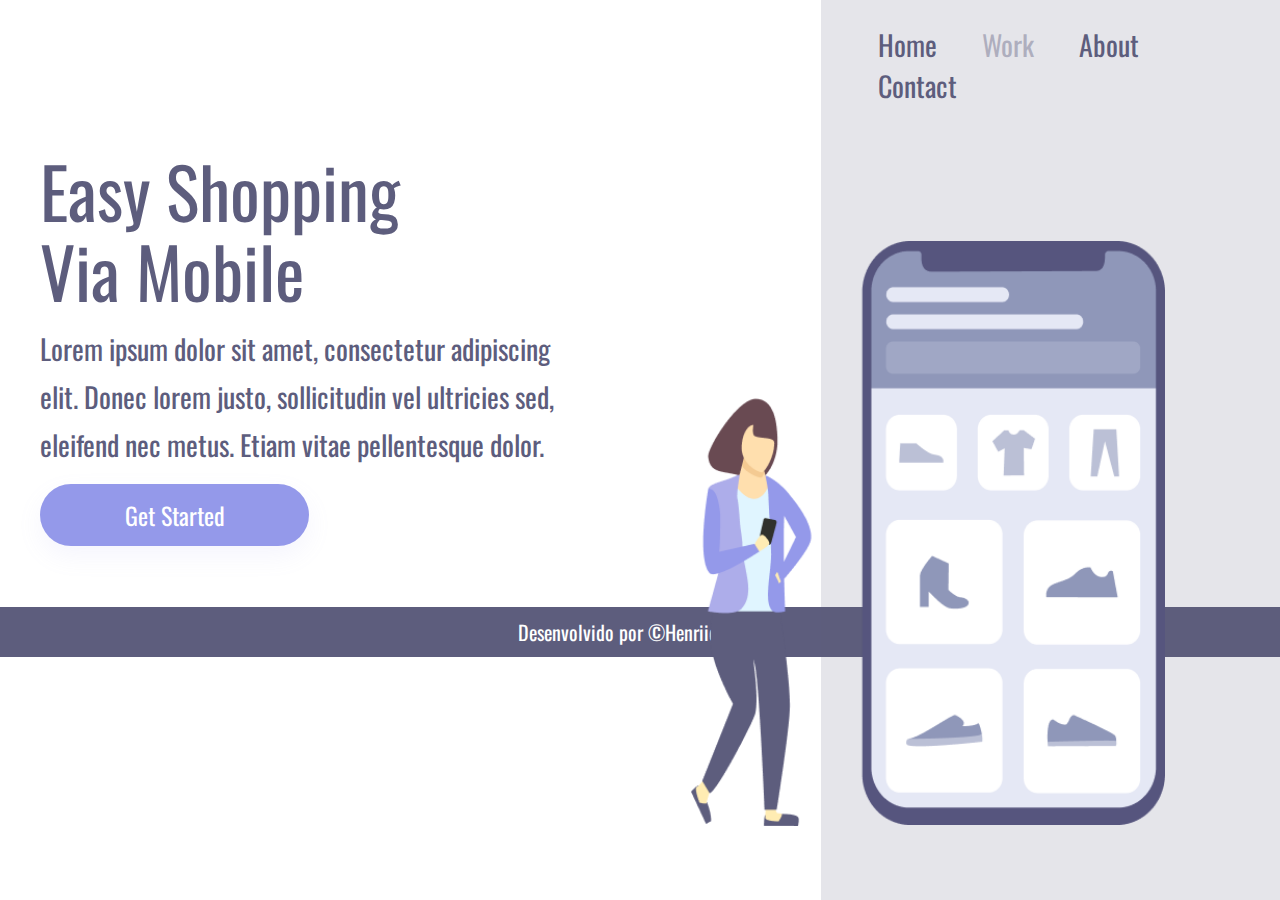
<file: Easy-Shopping-Lading-Page/index.html>
<!DOCTYPE html>
<html lang="en">

<head>
    <meta charset="UTF-8">
    <meta http-equiv="X-UA-Compatible" content="IE=edge">
    <meta name="viewport" content="width=device-width, initial-scale=1.0">
    <link rel="preconnect" href="https://fonts.googleapis.com">
    <link rel="preconnect" href="https://fonts.gstatic.com" crossorigin>
    <link href="https://fonts.googleapis.com/css2?family=Oswald&display=swap" rel="stylesheet">
    <link rel="shortcut icon" href="icons/shopping-center.png" type="image/x-icon">
    <link rel="stylesheet" href="style.css">
    <title>CSS - Projeto</title>
</head>

<body>
    <div class="container">
        <section class="conteiner-left">
            <h1>Easy Shopping <br> Via Mobile</h1>

            <p>Lorem ipsum dolor sit amet, consectetur adipiscing elit. Donec lorem justo, sollicitudin vel ultricies
                sed, eleifend nec metus. Etiam vitae pellentesque dolor. </p>

            <button>Get Started</button>
        </section>

        <section class="conteiner-right">
            <header>
                <a href="#">Home</a>
                <a href="#">Work</a>
                <a href="#">About</a>
                <a href="#">Contact</a>
            </header>

            <img src="img/girl-cell.png" alt="image-girl-cell-phone">

        </section>
    </div>
    <footer>
        Desenvolvido por &copy;HenriiqueDev
    </footer>
</body>

</html>
</file>
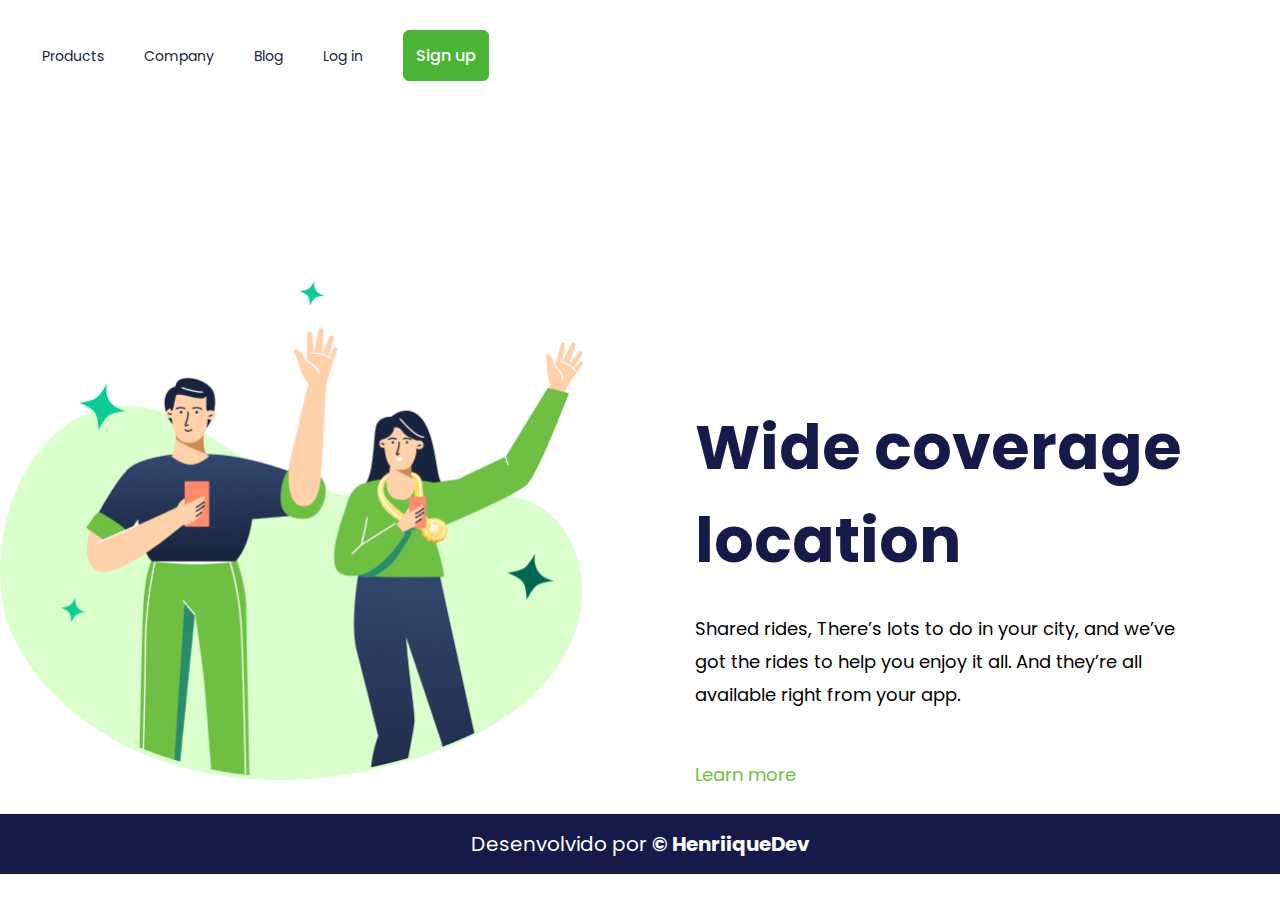
<file: Lading-Page-Location/index.html>
<!DOCTYPE html>
<html lang="pt-br">

<head>
    <meta charset="UTF-8">
    <meta http-equiv="X-UA-Compatible" content="IE=edge">
    <meta name="viewport" content="width=device-width, initial-scale=1.0">
    <link rel="preconnect" href="https://fonts.googleapis.com">
    <link rel="preconnect" href="https://fonts.gstatic.com" crossorigin>
    <link href="https://fonts.googleapis.com/css2?family=Poppins:wght@400;500;700&display=swap" rel="stylesheet">
    <link rel="stylesheet" href="style.css">
    <link rel="shortcut icon" href="icons/travel-bag.png" type="image/x-icon">
    <title>Location - Desafio</title>
</head>

<body>
    <header>
        <a class="nav-bar" href="#">Products</a>
        <a class="nav-bar" href="#">Company</a>
        <a class="nav-bar" href="#">Blog</a>
        <a class="nav-bar" href="#">Log in</a>
        <button id="sign-up">Sign up</button>
    </header>
    <main>
        <img src="img/logo.png" alt="Logo-wide-coverage-location">
        <section>
            <h1>Wide coverage location</h1>
            <p>Shared rides, There’s lots to do in your city, and we’ve got the rides to help you enjoy it all. And they’re all available right from your app.</p>
            <a class="learn" href="#">Learn more</a>
        </section>
    </main>
    <footer>
        Desenvolvido por <strong>&copy; HenriiqueDev</strong>
    </footer>
</body>
</html>
</file>
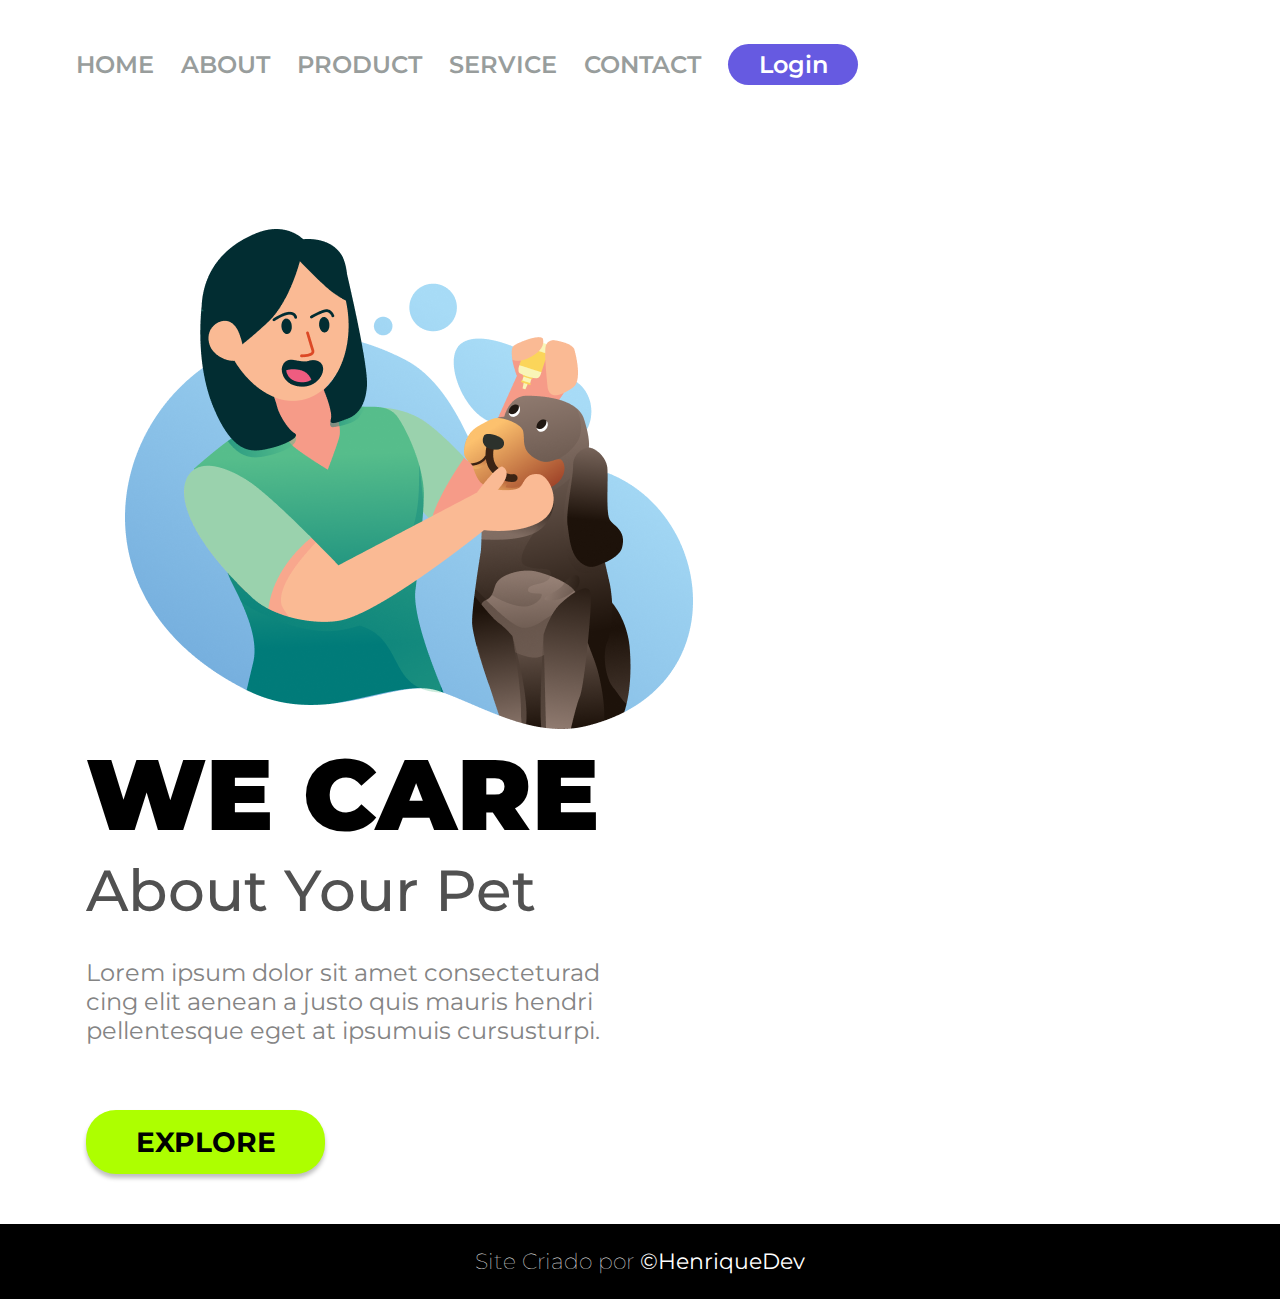
<file: PetShop-Lading-Page/index.html>
<!DOCTYPE html>
<html lang="pt-br">

<head>
    <meta charset="UTF-8">
    <meta http-equiv="X-UA-Compatible" content="IE=edge">
    <meta name="viewport" content="width=device-width, initial-scale=1.0">
    <link rel="preconnect" href="https://fonts.googleapis.com">
    <link rel="preconnect" href="https://fonts.gstatic.com" crossorigin>
    <link href="https://fonts.googleapis.com/css2?family=Montserrat:wght@400;500;600;900&display=swap" rel="stylesheet">
    <link rel="shortcut icon" href="icons/favicon.png" type="image/x-icon">
    <link rel="stylesheet" href="style.css">
    <title>We Care - Projeto CSS</title>
</head>

<body>
    <header>
        <a class="menu" href="#">HOME</a>
        <a class="menu" href="#">ABOUT</a>
        <a class="menu" href="#">PRODUCT</a>
        <a class="menu" href="#">SERVICE</a>
        <a class="menu" href="#">CONTACT</a>
        <button id="button-login">Login</button>
    </header>
    <main>
        <img src="img/logo.png" alt="logo-we-care">
            <section>
                <h1>WE CARE</h1>
                <h2>About Your Pet</h2>
                <p>Lorem ipsum dolor sit amet consecteturad cing elit aenean a justo quis mauris hendri pellentesque eget at ipsumuis cursusturpi.</p>
                <button id="explore">EXPLORE</button>
            </section>
    </main>
    <footer>
        Site Criado por <strong>&copy;HenriqueDev</strong> 
    </footer>
</body>
</html>
</file>
<file: Easy-Shopping-Lading-Page/style.css>
* {
    margin: 0;
    padding: 0;
    box-sizing: border-box;
    font-family: 'Oswald', sans-serif;
}

.conteiner {
    width: 100vw;
    height: 100vh;
}

.conteiner-left {
    display: inline-block;
    width: 61%;
    margin: 150px 0px 0px 40px;

}

.conteiner-right {
    display: inline-block;
    height: 100vh;
    width: 36%;
    position: absolute;
    background-color: rgba(93, 93, 125, 0.16);
}

h1 {
    font-weight: 400;
    font-size: 70px;
    line-height: 80px;
    margin-bottom: 15px;
    color: #5D5D7D;
}

p {
    width: 540px;
    font-size: 28px;
    font-weight: 400;
    line-height: 48px;
    color: #5D5D7D;
    margin-bottom: 15px;
}

button {
    width: 269px;
    height: 62px;
    background: #9499ea;
    color: #fff;
    font-size: 24px;
    box-shadow: 0px 10px 24px rgba(148, 153, 234, 0.098);
    border: none;
    border-radius: 36px;
    cursor: pointer;
}

a {
    cursor: pointer;
}

a:nth-child(2) {
    opacity: .4;
}

a:hover {
    opacity: .6;
    transition: .3s;
}

button:active {
    opacity: .8;
}

button:hover {
    opacity: .6;
    transition: .5s;
}

a {
    text-decoration: none;
    color: #5D5D7D;
    margin-right: 41px;
    font-size: 28px;
}

header {
    margin-top: 24px;
    margin-left: 57px;
}

img {
    height: 65%;
    position: relative;
    top: 15%;
    right: 130px;
}

footer {
    background: #5D5D7D;
    color: #fff;
    font-size: 20px;
    margin-top: 61px;
    padding: 10px;
    text-align: center;
}
</file>
<file: Lading-Page-Location/style.css>
* {
    margin: 0;
    padding: 0;
    text-decoration: none;
    font-family: 'Poppins', sans-serif;
    box-sizing: border-box;
}

header {
    margin: 30px 36px 200px 42px;
}

.nav-bar {
    margin-right: 36px;
    color: #17233D;
    font-weight: 400;
    font-size: 14px;
    line-height: 21px;
    cursor: pointer;
}

#sign-up {
    color: #fff;
    background: #4CB538;
    border: 1px solid #4CB538;
    border-radius: 6px;
    font-weight: 500;
    font-size: 16px;
    padding: 12px;
    cursor: pointer;
}

img {
    width: 595px;
    height: 500px;
    display: inline-block;
}

section {
    display: inline-block;
    margin-left: 96px;
}

h1 {
    width: 582px;
    height: 164px;
    font-weight: 700px;
    font-size: 62px;
    color: #161A49;
    display: inline-block;
    margin-bottom: 47px;
}

p {
    width: 493px;
    height: 99px;
    font-weight: 400;
    font-size: 18px;
    line-height: 33px;
    margin-bottom: 50px;
}

.learn {
    color: #6FBF44;
    font-size: 18px;
}

footer {
    background: #161A49;
    color: #fff;
    font-size: 20px;
    margin-top: 26px;
    padding: 15px;
    text-align: center;
}
</file>
<file: PetShop-Lading-Page/style.css>
* {
    padding: 0;
    margin: 0;
    font-family: 'Montserrat', sans-serif;
    box-sizing: border-box;
}

header {
    margin: 44px 23px 144px 76px;
}

.menu {
    font-weight: 600;
    font-size: 24px;
    line-height: 29px;
    margin-right: 23px;
    cursor: pointer;
    text-decoration: none;
    color: #989D9C;
}

#button-login {
    background: #665AE1;
    border-radius: 20.5px;
    width: 130px;
    height: 41px;
    border: none;
    font-weight: 600;
    font-size: 24px;
    line-height: 29px;
    color: white;
}

img {
    width: 568;
    height: 500px;
    margin-left: 125px;
    display: inline-block;
}

section {
    display: inline-block;
    margin-left: 86px;
}

h1 {
    font-weight: 900;
    font-size: 100px;
    line-height: 122px;
    display: inline-block;
}

h2 {
    font-weight: 500;
    font-size: 58px;
    line-height: 71px;
    color: #515151;
}

p {
    font-weight: 400;
    font-size: 24px;
    line-height: 29px;
    color: #848484;
    width: 515px;
    margin-top: 32px;
    margin-bottom: 65px;
}

#explore {
    background: #ADFF00;
    font-weight: 700;
    font-size: 28px;
    line-height: 34px;
    border-radius: 30px;
    width: 239px;
    height: 64px;
    border: none;
    cursor: pointer;
    box-shadow: 0px 4px 4px rgba(0, 0, 0, 0.25);
    color: #000000;
    margin-bottom: 50px;
}

footer {
    background: #000000;
    font-size: 22px;
    padding: 24px;
    text-align: center;
    color: #ffffff;
    font-weight: 100;
}
</file>
